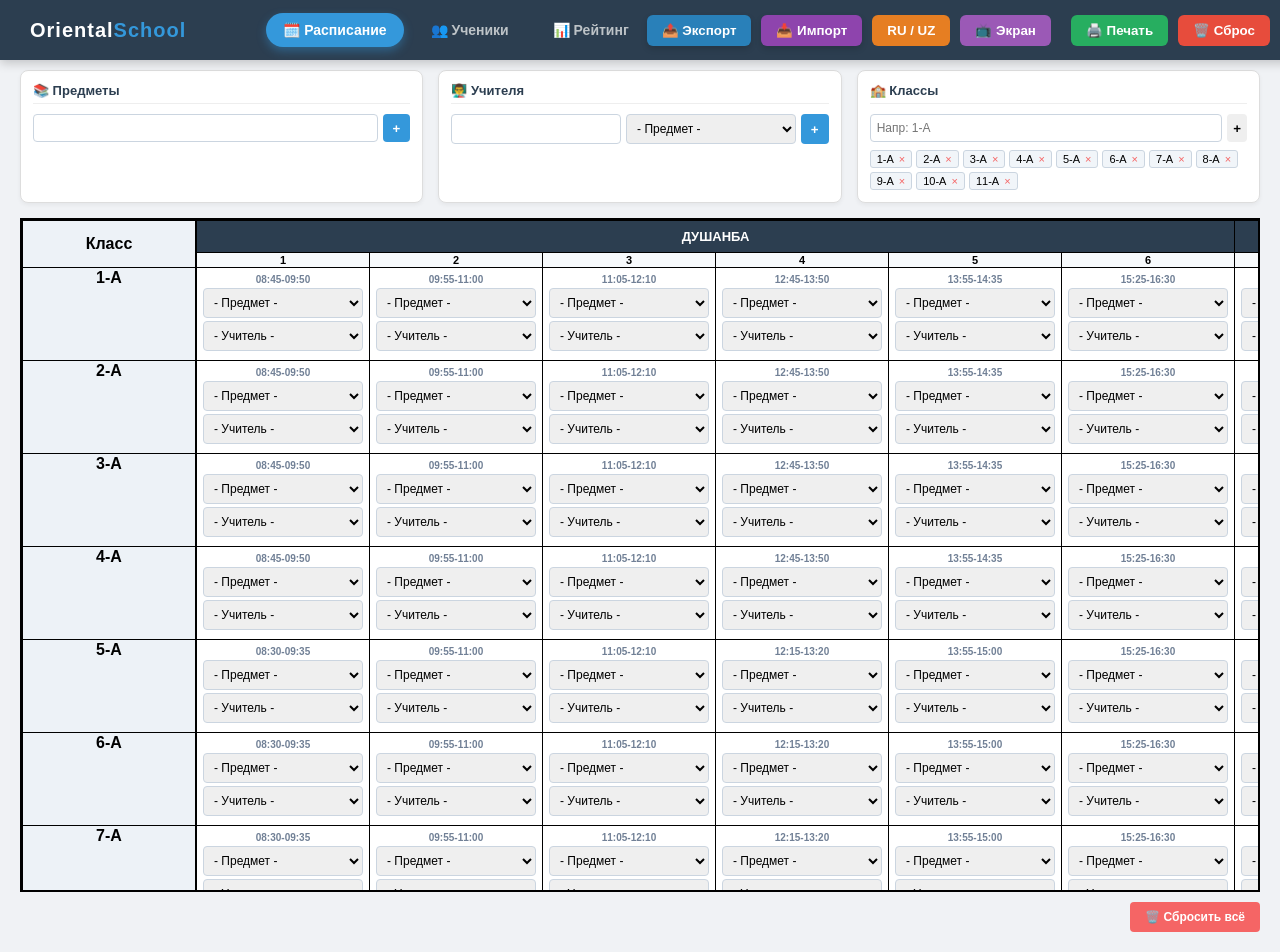
<file: рассписание/index.html>
<!DOCTYPE html>
<html lang="ru">
<head>
    <meta charset="UTF-8">
    <meta name="viewport" content="width=device-width, initial-scale=1.0">
    <title>School Manager v16.0</title>
    <link rel="stylesheet" href="./style.css">
</head>
<body>
    <nav class="navbar">
        <div class="nav-logo">Oriental<span>School</span></div>
        <div class="nav-links">
            <a href="index.html" class="nav-btn active" id="navMain">🗓️ Расписание</a>
            <a href="students.html" class="nav-btn" id="navStats">👥 Ученики</a>
            <a href="stat.html" class="nav-btn" id="navRating">📊 Рейтинг</a>
        </div>
        <div class="nav-actions">
            <button class="export-btn" onclick="exportData()">📤 Экспорт</button>
<input type="file" id="importFile" hidden onchange="importData(event)">
<button class="import-btn" onclick="document.getElementById('importFile').click()">📥 Импорт</button>
            <button class="lang-btn" onclick="toggleLang()">RU / UZ</button>
            <button class="fs-btn" onclick="toggleFullScreen()">📺 Экран</button>
            <button class="print-btn" onclick="window.print()">🖨️ Печать</button>
            <button class="reset-btn" id="btnResetTop" onclick="clearAll()">🗑️ Сброс</button>
        </div>
    </nav>

    <main class="page active">
        <div class="setup-grid">

            <!-- ПРЕДМЕТЫ -->
            <div class="card">
                <h3 id="tSubj">📚 Предметы</h3>
                <div class="input-row">
                    <input type="text" id="subjectInput">
                    <button class="add-btn" onclick="addSubject()">+</button>
                </div>
                <div id="subjectsList" class="tags-container"></div>
            </div>

            <!-- УЧИТЕЛЯ -->
            <div class="card">
                <h3 id="tTeach">👨‍🏫 Учителя</h3>
                <div class="input-row">
                    <input type="text" id="teacherInput">
                    <select id="teacherSubjectSelect"></select>
                    <button class="add-btn" onclick="addTeacher()">+</button>
                </div>
                <div id="teachersList" class="tags-container"></div>
            </div>

            <!-- КЛАССЫ -->
            <div class="card">
                <h3 id="tClass">🏫 Классы</h3>
                <div class="input-row">
                    <input type="text" id="classInput" placeholder="Напр: 1-А">
                    <button onclick="addClass()">+</button>
                </div>
                <div id="classesList" class="tags-container"></div>
            </div>

        </div>

        <div class="table-scroll-area" id="tableContainer">
            <table id="mainTable">
                <thead>
                    <tr id="daysHeader"></tr>
                    <tr id="lessonsHeader"></tr>
                </thead>
                <tbody id="tableBody"></tbody>
            </table>
        </div>
        
        <div class="danger-zone-inline">
            <button class="danger-btn" onclick="clearAll()" id="btnResetBottom">🗑️ Сбросить всё</button>
        </div>
    </main>

    <script src="script.js"></script>
</body>
</html>
</file>
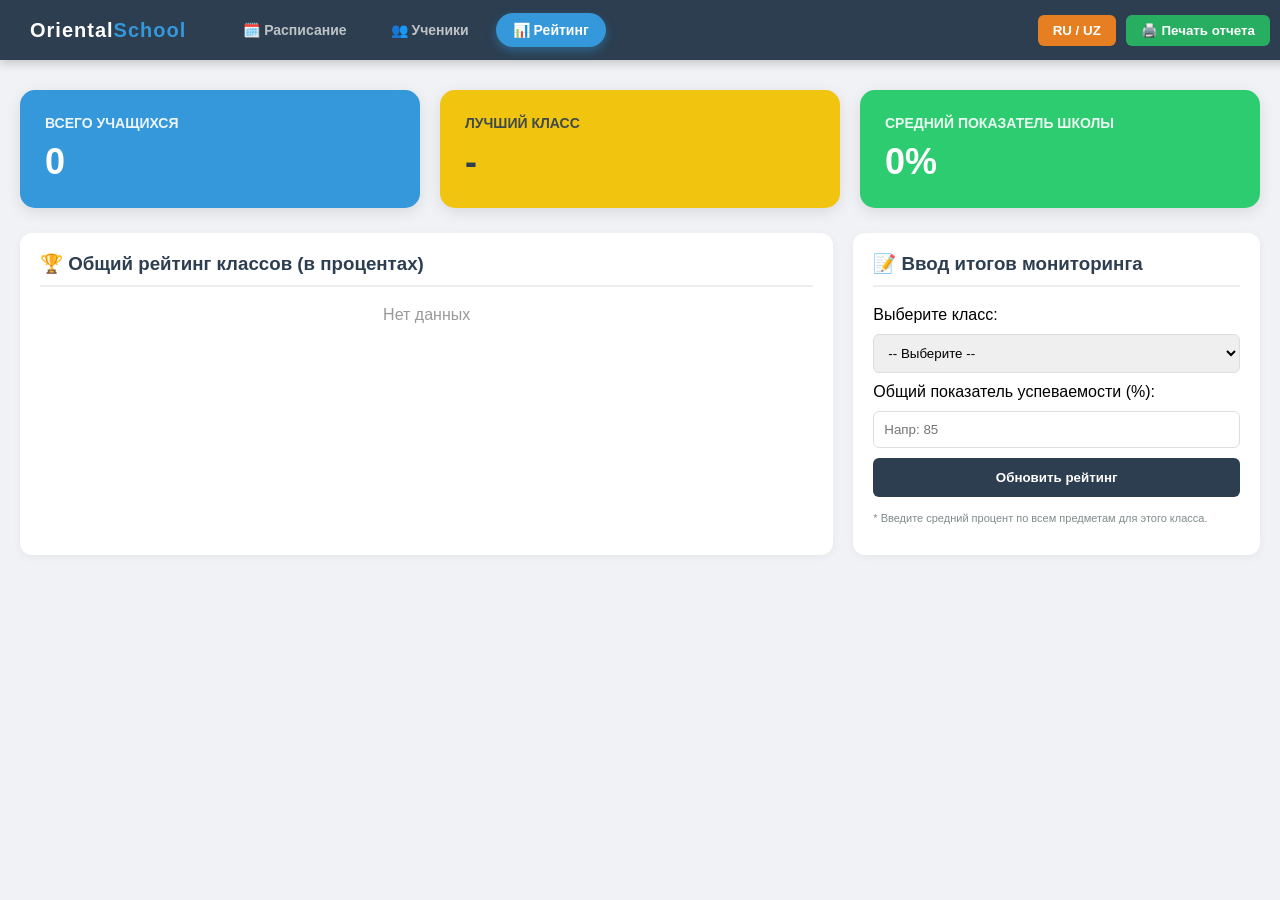
<file: рассписание/stat.html>
<!DOCTYPE html>
<html lang="ru">
<head>
    <meta charset="UTF-8">
    <title>Общий рейтинг классов - 2026</title>
    <link rel="stylesheet" href="stat.css">
</head>
<body>
    <nav class="navbar">
        <div class="nav-logo">Oriental<span>School</span></div>
        <div class="nav-links">
            <a href="index.html" class="nav-btn">🗓️ Расписание</a>
            <a href="students.html" class="nav-btn">👥 Ученики</a>
            <a href="stat.html" class="nav-btn active">📊 Рейтинг</a>
        </div>
        <div class="nav-actions">
            <button class="lang-btn" onclick="toggleLang()">RU / UZ</button>
            <button class="print-btn" onclick="window.print()">🖨️ Печать отчета</button>
        </div>
    </nav>

    <div class="container">
        <div class="summary-grid">
            <div class="stat-card blue">
                <h4 id="tTotalSch">Всего учащихся</h4>
                <p id="valTotal">0</p>
            </div>
            <div class="stat-card gold">
                <h4 id="tBestClass">Лучший класс</h4>
                <p id="valBest">-</p>
            </div>
            <div class="stat-card green">
                <h4 id="tAvgSchool">Средний показатель школы</h4>
                <p id="valAvg">0%</p>
            </div>
        </div>

        <div class="main-grid">
            <div class="card">
                <h3 id="tRatingTitle">🏆 Общий рейтинг классов (в процентах)</h3>
                <div id="ratingListWrapper">
                    </div>
            </div>

            <div class="card">
                <h3 id="tInpTitle">📝 Ввод итогов мониторинга</h3>
                <div class="form-group">
                    <label>Выберите класс:</label>
                    <select id="statClassSelect"></select>
                    
                    <label>Общий показатель успеваемости (%):</label>
                    <input type="number" id="scoreInput" min="0" max="100" placeholder="Напр: 85">
                    
                    <button class="btn-save" id="btnSaveStat" onclick="saveClassRating()">Обновить рейтинг</button>
                    <p class="hint">* Введите средний процент по всем предметам для этого класса.</p>
                </div>
            </div>
        </div>
    </div>
    <script src="stat.js"></script>
</body>
</html>
</file>
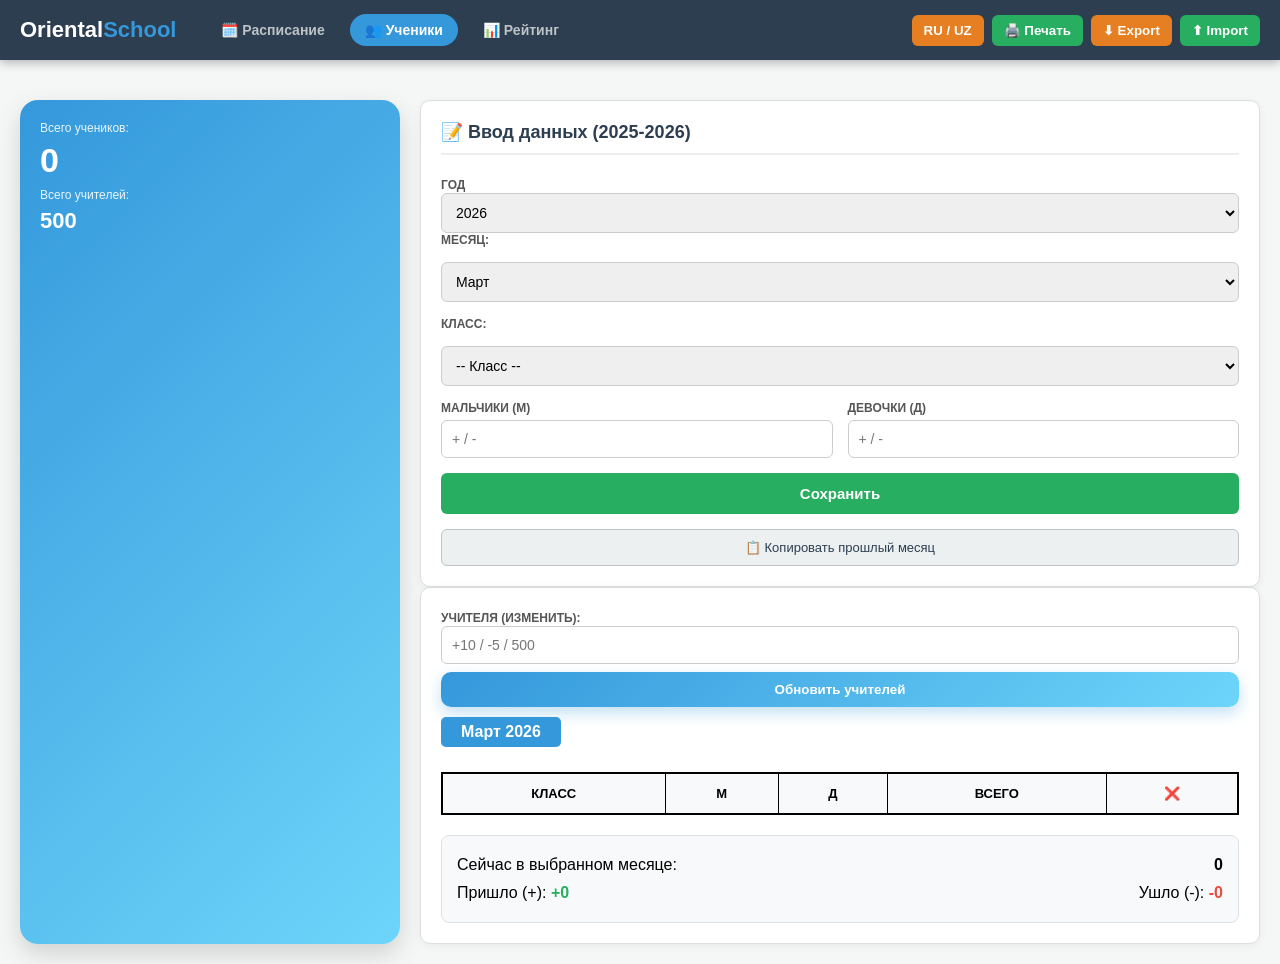
<file: рассписание/students.html>
<!DOCTYPE html>
<html lang="ru">
<head>
    <meta charset="UTF-8">
    <title>Учет учеников</title>
    <link rel="stylesheet" href="./students.css">
</head>

<body onload="init()">

<nav class="navbar">
    <div class="nav-logo">Oriental<span>School</span></div>

    <div class="nav-links">
        <a href="index.html" class="nav-btn">🗓️ Расписание</a>
        <a href="students.html" class="nav-btn active">👥 Ученики</a>
        <a href="stat.html" class="nav-btn">📊 Рейтинг</a>
    </div>

    <div class="nav-actions">
        <button class="lang-btn" onclick="toggleLang()">RU / UZ</button>
        <button class="print-btn" onclick="window.print()">🖨️ Печать</button>

        <!-- 🔥 ДОБАВИЛИ (было в JS, но не было в HTML) -->
        <button class="lang-btn" onclick="exportData()">⬇ Export</button>
        <button class="print-btn" onclick="importData()">⬆ Import</button>
    </div>
</nav>

<div class="container">

    <div class="main-counter-card no-print">
    <div class="counter-info">
        <span>Всего учеников:</span>
        <h1 id="globalTotalDisplay">0</h1>

        <!-- 🔥 ДОБАВИЛИ УЧИТЕЛЕЙ -->
        <span>Всего учителей:</span>
        <h2 id="teacherCountDisplay">0</h2>
    </div>
</div>

    <div class="grid-layout">

        <div class="card no-print">
            <h3>📝 Ввод данных (2025-2026)</h3>

                     <label>Год</label>
<select id="yearSelect" onchange="changeYear()">
    <option value="2025">2025</option>
    <option value="2024">2024</option>
    <option value="2023">2023</option>
</select>

            <div class="form-group">
                <label>Месяц:</label>
                <select id="monthSelect" onchange="changeDate()"></select>

                <label>Класс:</label>
                <select id="classSelect"></select>

                <div class="input-split">
                    <div class="input-field">
                        <label>Мальчики (М)</label>
                        <input type="text" id="boysInp" placeholder="+ / -">
                    </div>

                    <div class="input-field">
                        <label>Девочки (Д)</label>
                        <input type="text" id="girlsInp" placeholder="+ / -">
                    </div>
                </div>

                <button class="btn-update" onclick="handleSave()">Сохранить</button>
                <button class="btn-copy" onclick="copyPrevMonth()">📋 Копировать прошлый месяц</button>
            </div>
        </div>

        <div class="card">
            <label>Учителя (изменить):</label>
<input type="text" id="teacherInp" placeholder="+10 / -5 / 500">
<button class="teacher-btn" onclick="updateTeachers(document.getElementById('teacherInp').value)">
    Обновить учителей
</button>   
            <div id="monthTitle" class="month-badge">Март 2025</div>

            <div id="tableWrapper"></div>

            <div class="summary-footer">
                <div class="summary-row total-now">
                    <span>Сейчас в выбранном месяце:</span>
                    <strong id="footerTotal">0</strong>
                </div>

                <div class="summary-row movement">
                    <div class="mov-item">
                        <span>Пришло (+):</span>
                        <strong id="footerIn" style="color: #27ae60;">+0</strong>
                    </div>

                    <div class="mov-item">
                        <span>Ушло (-):</span>
                        <strong id="footerOut" style="color: #e74c3c;">-0</strong>
                    </div>
                </div>
            </div>

        </div>
    </div>
</div>

<script src="./students.js"></script>
</body>
</html>
</file>
<file: рассписание/style.css>
:root {
    --nav-bg: #2c3e50;
    --accent: #3498db;
}

body { font-family: 'Segoe UI', sans-serif; margin: 0; padding-top: 70px; background: #f0f2f5; }

/* Navbar */
.navbar {
    position: fixed; top: 0; left: 0; right: 0; height: 60px;
    background: var(--nav-bg); display: flex; align-items: center; padding: 0 30px; z-index: 1000;
}
.nav-logo { color: #fff; font-weight: 800; margin-right: 40px; }
.nav-links { flex: 1; display: flex; gap: 10px; }
.nav-btn { background: none; border: none; color: #a0aec0; padding: 8px 15px; cursor: pointer; font-weight: 600; border-radius: 5px; }
.nav-btn.active { background: var(--accent); color: #fff; }

/* Страницы */
.page { display: none; padding: 0 20px 20px 20px; }
.page.active { display: block; }

/* Карточки управления */
.setup-grid { display: grid; grid-template-columns: 1fr 1fr 1fr; gap: 15px; margin-bottom: 15px; }
.card { background: #fff; border-radius: 8px; padding: 12px; border: 1px solid #ddd; box-shadow: 0 2px 4px rgba(0,0,0,0.05); }
.card h3 { margin: 0 0 10px 0; font-size: 13px; color: var(--nav-bg); border-bottom: 1px solid #eee; padding-bottom: 5px; }

.input-row { display: flex; gap: 5px; }
input, select { padding: 6px; border: 1px solid #cbd5e0; border-radius: 4px; font-size: 12px; flex: 1; }

/* Таблицы */
.table-scroll-area { overflow: auto; background: #fff; border: 2px solid #000; height: calc(100vh - 230px); }
table { border-collapse: collapse; }
th, td { border: 1px solid #000; text-align: center; }

.day-title { background: var(--nav-bg); color: #fff; padding: 8px; font-size: 13px; }
.class-name { background: #edf2f7; font-weight: bold; width: 70px; position: sticky; left: 0; z-index: 10; border-right: 2px solid #000; }
.lesson-num { background: #f7fafc; width: 130px; font-weight: bold; font-size: 11px; }

td { height: 90px; min-width: 170px; vertical-align: top; }
.cell-box { padding: 5px; display: flex; flex-direction: column; gap: 3px; }
.time-label { font-size: 10px; font-weight: bold; color: #718096; }

/* Статистика */
.stats-container { display: grid; grid-template-columns: 1fr 1.5fr; gap: 20px; }
.mini-table { width: 100%; border-collapse: collapse; background: white; }
.mini-table th, .mini-table td { border: 1px solid #ddd; padding: 8px; font-size: 13px; }
.total-row { background: #ebf8ff; font-weight: bold; }

/* Кнопки */
button { cursor: pointer; border: none; font-weight: 700; border-radius: 4px; }
.add-btn { background: var(--accent); color: #fff; padding: 6px 10px; }
.danger-btn { background: #f56565; color: #fff; padding: 8px 15px; font-size: 12px; }
.print-btn { background: #48bb78; color: #fff; padding: 8px 15px; margin-left: 10px; }

.tags-container { display: flex; flex-wrap: wrap; gap: 4px; margin-top: 8px; max-height: 60px; overflow-y: auto; }
.tag { background: #f1f5f9; padding: 2px 6px; border-radius: 3px; border: 1px solid #cbd5e0; font-size: 11px; }
.tag span { color: #f56565; margin-left: 5px; cursor: pointer; }

.danger-zone-inline { margin-top: 10px; text-align: right; }

@media print {
    .navbar, .setup-grid, .danger-zone-inline { display: none !important; }
    .table-scroll-area { overflow: visible; height: auto; border: none; }
}
a{
    text-decoration: none;
}
/* КРАСИВЫЙ НАВБАР */
.navbar { 
    background: #2c3e50; 
    height: 60px; 
    display: flex; 
    align-items: center; 
    padding: 0 30px; 
    color: white; 
    box-shadow: 0 3px 10px rgba(0,0,0,0.2); 
    position: fixed; top: 0; width: 100%; z-index: 1000;
}
.nav-logo { font-size: 20px; font-weight: 900; letter-spacing: 1px; }
.nav-logo span { color: #3498db; }

.nav-links { display: flex; gap: 10px; margin-left: 40px; flex: 1; }

.nav-btn {
    text-decoration: none;
    color: #bdc3c7;
    padding: 8px 16px;
    border-radius: 20px;
    font-size: 14px;
    font-weight: 600;
    transition: all 0.3s ease;
    border: 1px solid transparent;
}

.nav-btn:hover { color: white; background: rgba(255,255,255,0.1); }
.nav-btn.active { 
    color: white; 
    background: #3498db; 
    box-shadow: 0 4px 10px rgba(52, 152, 219, 0.4); 
}

.nav-actions { display: flex; gap: 10px; align-items: center; margin-right: 40px;}

.lang-btn, .print-btn, .reset-btn {
    border: none; padding: 8px 15px; border-radius: 6px; 
    cursor: pointer; font-weight: bold; transition: 0.2s; color: white;
}
.lang-btn { background: #e67e22; }
.print-btn { background: #27ae60; }
.reset-btn { background: #e74c3c; }

@media print {
    .navbar, .card:last-child { display: none !important; }
    body { padding-top: 0; }
    .container { width: 100%; max-width: 100%; }
}
/* Кнопка полноэкранного режима */
.fs-btn { background: #9b59b6; border: none; padding: 8px 15px; border-radius: 6px; cursor: pointer; color: white; font-weight: bold; }

/* НАСТРОЙКИ ПЕЧАТИ ДЛЯ РАСПИСАНИЯ */
@media print {
    .navbar, .admin-panel, .no-print, select, button {
        display: none !important;
    }
    body { padding: 0; margin: 0; background: white; }
    .main-container { padding: 0; margin: 0; width: 100%; }
    #tableContainer { overflow: visible !important; width: 100%; }
    table { width: 100%; border-collapse: collapse; font-size: 10px; } /* Уменьшаем шрифт для печати */
    th, td { border: 1px solid #000 !important; padding: 2px !important; }
    .time-label { display: block; font-size: 8px; color: #000; }
    
    /* Убираем выпадающие списки, оставляя только текст (через JS это сделать сложно, поэтому просто скрываем границы) */
    select {
        appearance: none;
        border: none;
        background: transparent;
        color: black !important;
    }
}   
/* КНОПКИ ЭКСПОРТ / ИМПОРТ */
.export-btn, .import-btn {
    border: none;
    padding: 8px 15px;
    border-radius: 6px;
    cursor: pointer;
    font-weight: bold;
    color: white;
    transition: all 0.25s ease;
    box-shadow: 0 3px 6px rgba(0,0,0,0.15);
}

/* Экспорт — синий */
.export-btn {
    background: #2980b9;
}
.export-btn:hover {
    background: #1f6691;
    transform: translateY(-1px);
}

/* Импорт — фиолетовый */
.import-btn {
    background: #8e44ad;
}
.import-btn:hover {
    background: #6d3385;
    transform: translateY(-1px);
}

/* Нажатие */
.export-btn:active, .import-btn:active {
    transform: scale(0.95);
}
</file>
<file: рассписание/stat.css>
:root {
    --primary: #2c3e50;
    --bg: #f0f2f5;
    --blue: #3498db;
    --gold: #f1c40f;
    --green: #2ecc71;
}

body { font-family: 'Segoe UI', sans-serif; background: var(--bg); margin: 0; padding-top: 70px; }


.container { max-width: 1400px; margin: 0 auto; padding: 20px; }

/* Карточки итогов */
.summary-grid { display: grid; grid-template-columns: repeat(3, 1fr); gap: 20px; margin-bottom: 25px; }
.stat-card { padding: 25px; border-radius: 15px; color: white; box-shadow: 0 4px 15px rgba(0,0,0,0.1); }
.stat-card h4 { margin: 0; font-size: 14px; opacity: 0.9; text-transform: uppercase; }
.stat-card p { margin: 10px 0 0 0; font-size: 36px; font-weight: bold; }

.blue { background: var(--blue); }
.gold { background: var(--gold); color: #2c3e50; }
.green { background: var(--green); }

/* Сетка */
.main-grid { display: grid; grid-template-columns: 2fr 1fr; gap: 20px; }
.card { background: white; padding: 20px; border-radius: 12px; box-shadow: 0 2px 10px rgba(0,0,0,0.05); }
.card h3 { border-bottom: 2px solid #eee; padding-bottom: 10px; color: var(--primary); margin-top: 0; }

/* Форма */
.form-group { display: flex; flex-direction: column; gap: 10px; }
input, select { padding: 10px; border: 1px solid #ddd; border-radius: 6px; }
.btn-save { background: var(--primary); color: white; border: none; padding: 12px; border-radius: 6px; cursor: pointer; font-weight: bold; }

/* Таблица рейтинга */
table { width: 100%; border-collapse: collapse; }
th { background: #f8f9fa; padding: 12px; border: 1px solid #eee; text-align: left; }
td { padding: 12px; border: 1px solid #eee; }

/* Цвет рейтинга */
.high-score { color: #27ae60; font-weight: bold; }
.low-score { color: #e74c3c; font-weight: bold; }

.lang-btn { background: #e67e22; border: none; color: white; padding: 5px 12px; border-radius: 4px; cursor: pointer; }
/* Стили для полосок рейтинга */
.rating-item {
    margin-bottom: 20px;
}
.rating-header {
    display: flex;
    justify-content: space-between;
    margin-bottom: 5px;
    font-weight: bold;
    font-size: 14px;
}
.progress-bg {
    background: #e9ecef;
    height: 12px;
    border-radius: 6px;
    overflow: hidden;
    position: relative;
}
.progress-bar {
    height: 100%;
    border-radius: 6px;
    transition: width 0.8s ease-in-out;
}

/* Цвета в зависимости от успеха */
.bg-high { background: #2ecc71; } /* Зеленый (80-100%) */
.bg-mid { background: #f1c40f; }  /* Желтый (50-79%) */
.bg-low { background: #e74c3c; }  /* Красный (0-49%) */

.hint { font-size: 11px; color: #7f8c8d; margin-top: 5px; }
.btn-save:hover { background: #34495e; }
/* КРАСИВЫЙ НАВБАР */
.navbar { 
    background: #2c3e50; 
    height: 60px; 
    display: flex; 
    align-items: center; 
    padding: 0 30px; 
    color: white; 
    box-shadow: 0 3px 10px rgba(0,0,0,0.2); 
    position: fixed; top: 0; width: 100%; z-index: 1000;
}
.nav-logo { font-size: 20px; font-weight: 900; letter-spacing: 1px; }
.nav-logo span { color: #3498db; }

.nav-links { display: flex; gap: 10px; margin-left: 40px; flex: 1; }

.nav-btn {
    text-decoration: none;
    color: #bdc3c7;
    padding: 8px 16px;
    border-radius: 20px;
    font-size: 14px;
    font-weight: 600;
    transition: all 0.3s ease;
    border: 1px solid transparent;
}

.nav-btn:hover { color: white; background: rgba(255,255,255,0.1); }
.nav-btn.active { 
    color: white; 
    background: #3498db; 
    box-shadow: 0 4px 10px rgba(52, 152, 219, 0.4); 
}

.nav-actions { display: flex; gap: 10px; align-items: center; margin-right: 40px;}

.lang-btn, .print-btn, .reset-btn {
    border: none; padding: 8px 15px; border-radius: 6px; 
    cursor: pointer; font-weight: bold; transition: 0.2s; color: white;
}
.lang-btn { background: #e67e22; }
.print-btn { background: #27ae60; }
.reset-btn { background: #e74c3c; }

@media print {
    .navbar, .card:last-child { display: none !important; }
    body { padding-top: 0; }
    .container { width: 100%; max-width: 100%; }
}
</file>
<file: рассписание/students.css>
:root {
    --primary: #2c3e50;
    --accent: #27ae60;
    --blue: #3498db;
    --bg: #f4f7f6;
}

body {
    font-family: 'Segoe UI', sans-serif;
    background: var(--bg);
    margin: 0;
    padding-top: 80px;
}

/* NAVBAR (ОСТАВИЛ ОДНУ ВЕРСИЮ — БЫЛ КРИТИЧЕСКИЙ БАГ) */
.navbar {
    position: fixed;
    top: 0;
    width: 100%;
    height: 60px;
    background: var(--primary);
    display: flex;
    align-items: center;
    padding: 0 20px;
    color: white;
    z-index: 1000;
    box-shadow: 0 2px 10px rgba(0,0,0,0.3);
    box-sizing: border-box;
}

.nav-logo {
    font-size: 22px;
    font-weight: 900;
}

.nav-logo span {
    color: var(--blue);
}

.nav-links {
    flex: 1;
    display: flex;
    gap: 10px;
    margin-left: 30px;
}

.nav-btn {
    text-decoration: none;
    color: #bdc3c7;
    padding: 8px 15px;
    border-radius: 20px;
    font-weight: 600;
    font-size: 14px;
    transition: 0.3s;
}

.nav-btn:hover {
    color: white;
    background: rgba(255,255,255,0.1);
}

.nav-btn.active {
    background: var(--blue);
    color: white;
}

.nav-actions {
    display: flex;
    gap: 8px;
}

/* BUTTONS */
.lang-btn {
    background: #e67e22;
    border: none;
    color: white;
    padding: 8px 12px;
    border-radius: 6px;
    cursor: pointer;
    font-weight: bold;
}

.print-btn {
    background: #27ae60;
    border: none;
    color: white;
    padding: 8px 12px;
    border-radius: 6px;
    cursor: pointer;
    font-weight: bold;
}

/* GRID */
.container {
    display: grid;
    grid-template-columns: 380px 1fr;
    gap: 20px;
    padding: 20px;
    max-width: 1600px;
    margin: 0 auto;
}

/* CARD */
.card {
    background: white;
    padding: 20px;
    border-radius: 10px;
    box-shadow: 0 2px 10px rgba(0,0,0,0.05);
    border: 1px solid #ddd;
}

.card h3 {
    margin: 0 0 20px 0;
    color: var(--primary);
    font-size: 18px;
    border-bottom: 2px solid #eee;
    padding-bottom: 10px;
}

/* FORM */
.form-group {
    display: flex;
    flex-direction: column;
    gap: 15px;
}

label {
    font-size: 12px;
    font-weight: bold;
    color: #555;
    text-transform: uppercase;
   
}

select, input {
    padding: 10px;
    border: 1px solid #ccc;
    border-radius: 6px;
    font-size: 14px;
    outline: none;
    width: 100%;
    box-sizing: border-box;
}

select:focus, input:focus {
    border-color: var(--blue);
}

/* INPUT SPLIT */
.input-split {
    display: grid;
    grid-template-columns: 1fr 1fr;
    gap: 15px;
}

.input-field {
    display: flex;
    flex-direction: column;
    gap: 5px;
}

/* BUTTONS */
.btn-update {
    background: var(--accent);
    color: white;
    border: none;
    padding: 12px;
    border-radius: 6px;
    cursor: pointer;
    font-weight: bold;
    font-size: 15px;
}

.btn-copy {
    background: #ecf0f1;
    color: #2c3e50;
    border: 1px solid #bdc3c7;
    padding: 10px;
    border-radius: 6px;
    cursor: pointer;
    font-size: 13px;
}

/* TABLE */
table {
    width: 100%;
    border-collapse: collapse;
    margin-top: 10px;
    border: 2px solid #000;
}

th {
    background: #f8f9fa;
    padding: 12px;
    border: 1px solid #000;
    font-size: 13px;
    text-transform: uppercase;
}

td {
    padding: 10px;
    border: 1px solid #000;
    text-align: center;
    font-size: 15px;
}

/* MONTH */
.month-badge {
    background: var(--blue);
    color: white;
    padding: 6px 20px;
    border-radius: 5px;
    font-weight: bold;
    margin-bottom: 15px;
    display: inline-block;
}

/* SUMMARY */
.summary-footer {
     border: solid;
    margin-top: 20px;
    padding: 15px;
    background: #f8f9fa;
    border-radius: 8px;
    border: 1px solid #dee2e6;
}

.summary-row {
    display: flex;
    justify-content: space-between;
    align-items: center;
    padding: 5px 0;
}

/* PRINT (ОДИН РАЗ — БЫЛ ДУБЛЬ) */
@media print {
    .navbar,
    .card:first-child,
    .no-print {
        display: none !important;
    }

    body {
        padding-top: 0;
        background: white;
    }

    table {
        width: 100%;
        font-size: 12px;
    }

    .summary-footer {
        border: 2px solid #000;
    }
}
.main-counter-card{
    display: flex;
    flex-direction: column;
    align-items: flex-start;

    background: linear-gradient(135deg, #3498db, #6dd5fa);
    padding: 18px 20px;
    border-radius: 18px;

    color: white;
    box-shadow: 0 10px 25px rgba(0,0,0,0.15);

    transition: 0.3s;
}

.main-counter-card:hover{
    transform: translateY(-3px);
}

.main-counter-card span{
    font-size: 12px;
    opacity: 0.9;
    margin-top: 5px;
}

.main-counter-card h1{
    font-size: 34px;
    margin: 5px 0;
}

.main-counter-card h2{
    font-size: 22px;
    margin: 5px 0;
    color: #fff;
}
/* 🔥 КНОПКА ОБНОВИТЬ УЧИТЕЛЕЙ */
button.teacher-btn {
    background: linear-gradient(135deg, #3498db, #6dd5fa);
    color: white;
    border: none;
    padding: 10px 14px;
    border-radius: 10px;
    font-weight: 700;
    cursor: pointer;
    transition: all 0.25s ease;
    box-shadow: 0 6px 15px rgba(52, 152, 219, 0.3);
    width: 100%;
    margin-top: 8px;
    margin-bottom: 10px;
}

button.teacher-btn:hover {
    transform: translateY(-2px);
    box-shadow: 0 10px 20px rgba(52, 152, 219, 0.4);
}

button.teacher-btn:active {
    transform: scale(0.97);
    box-shadow: 0 4px 10px rgba(52, 152, 219, 0.2);
}
</file>
